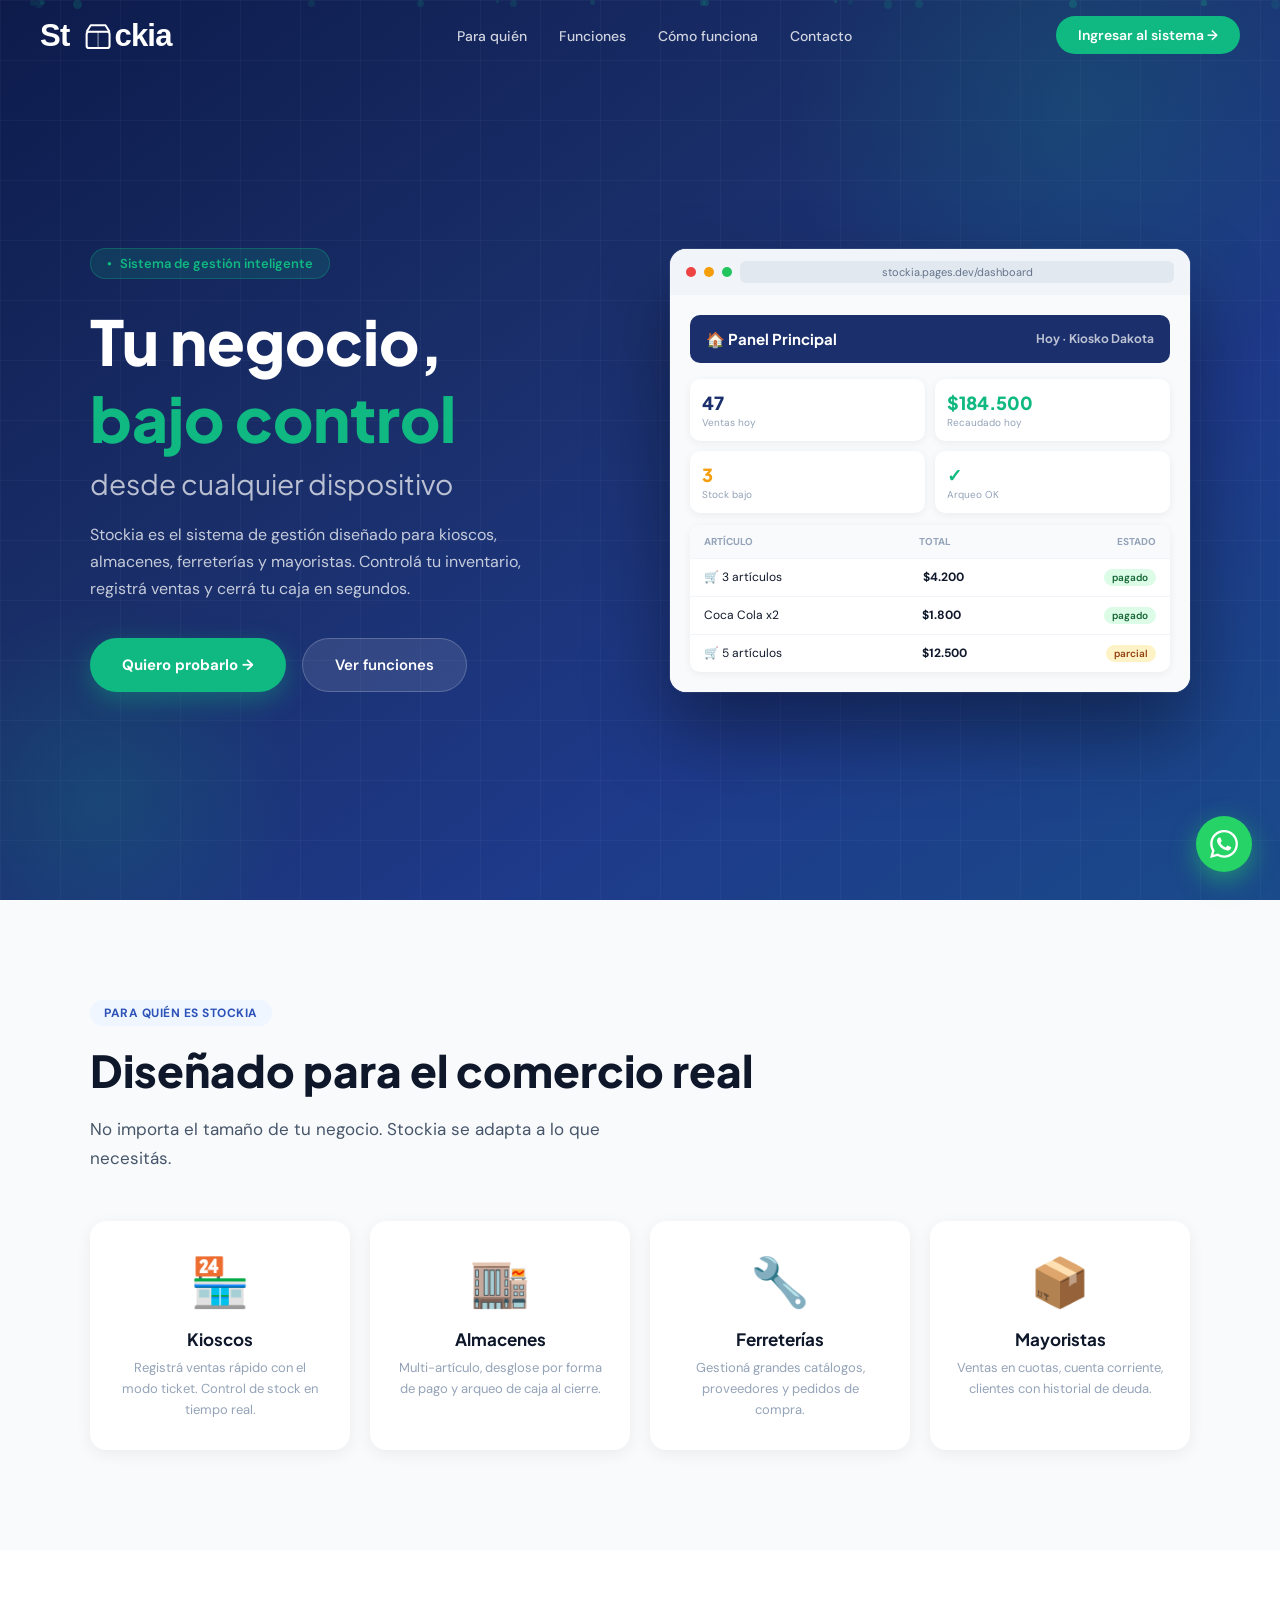
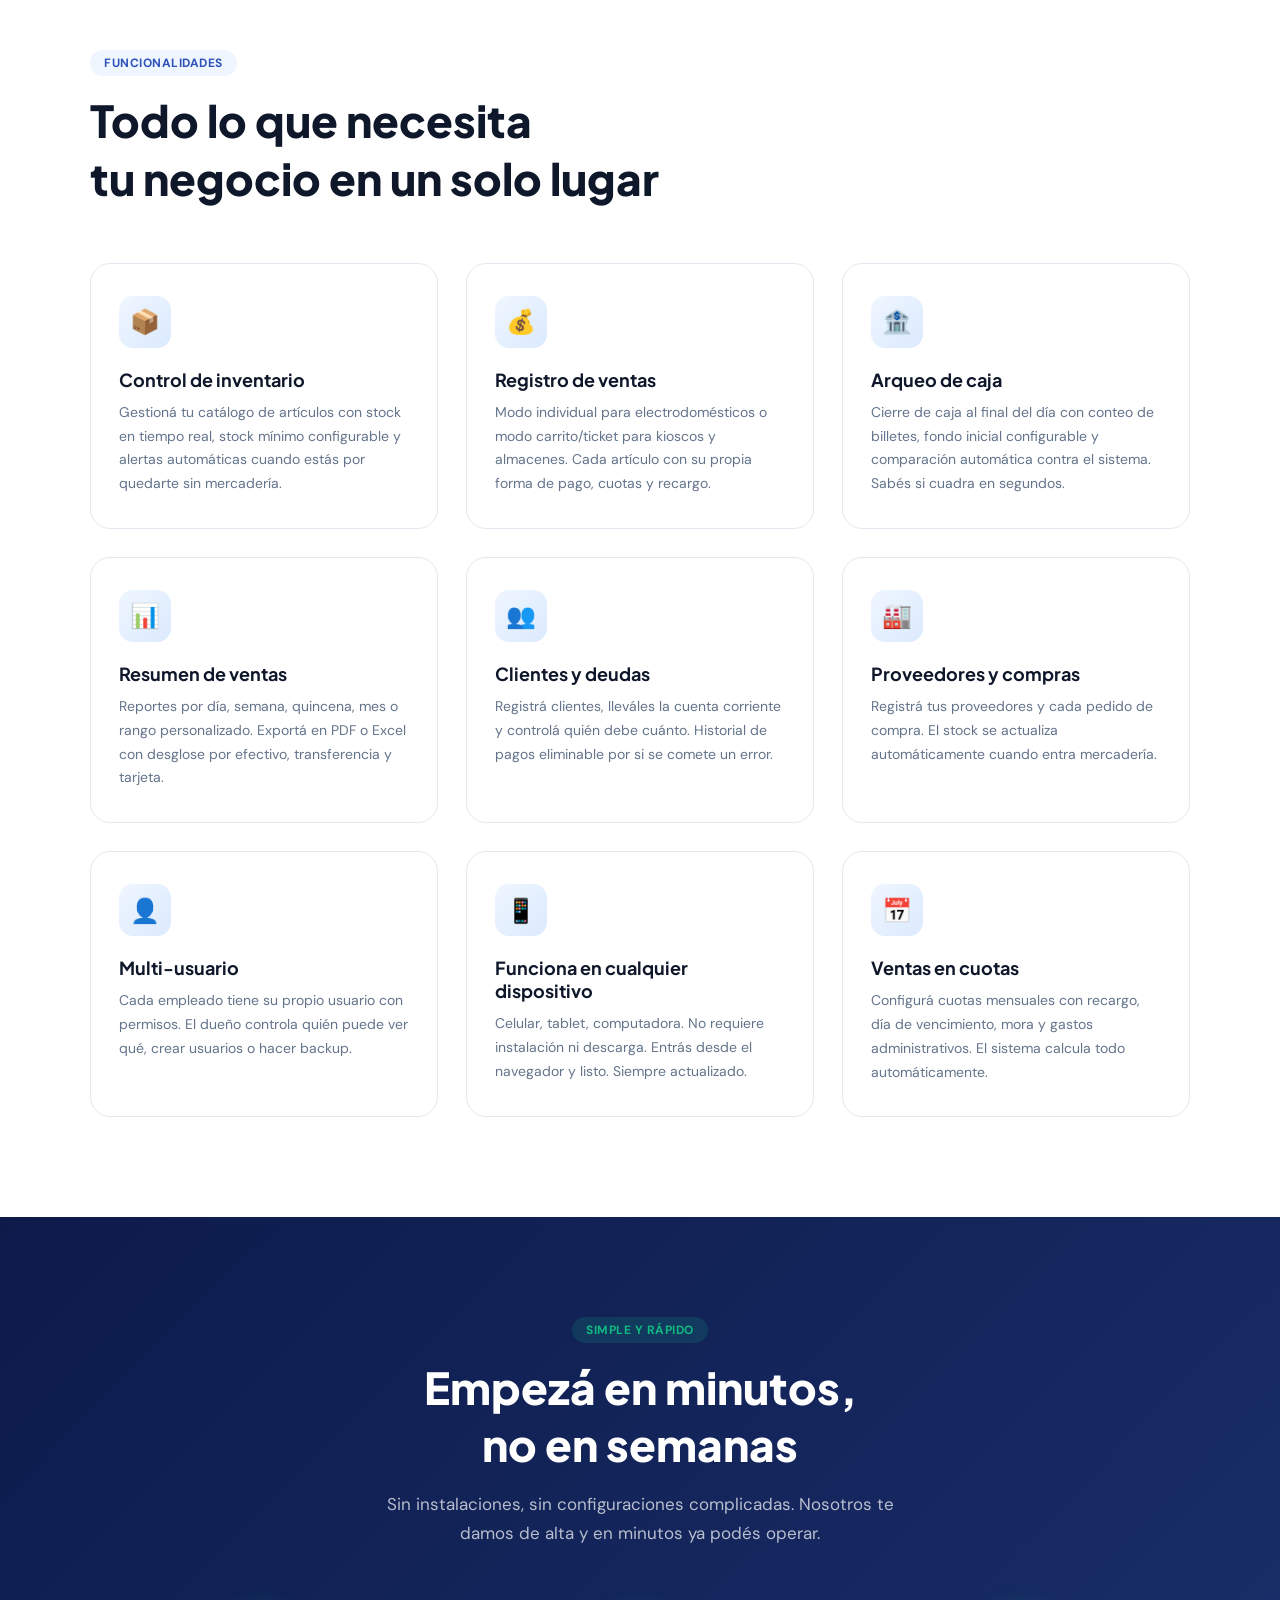
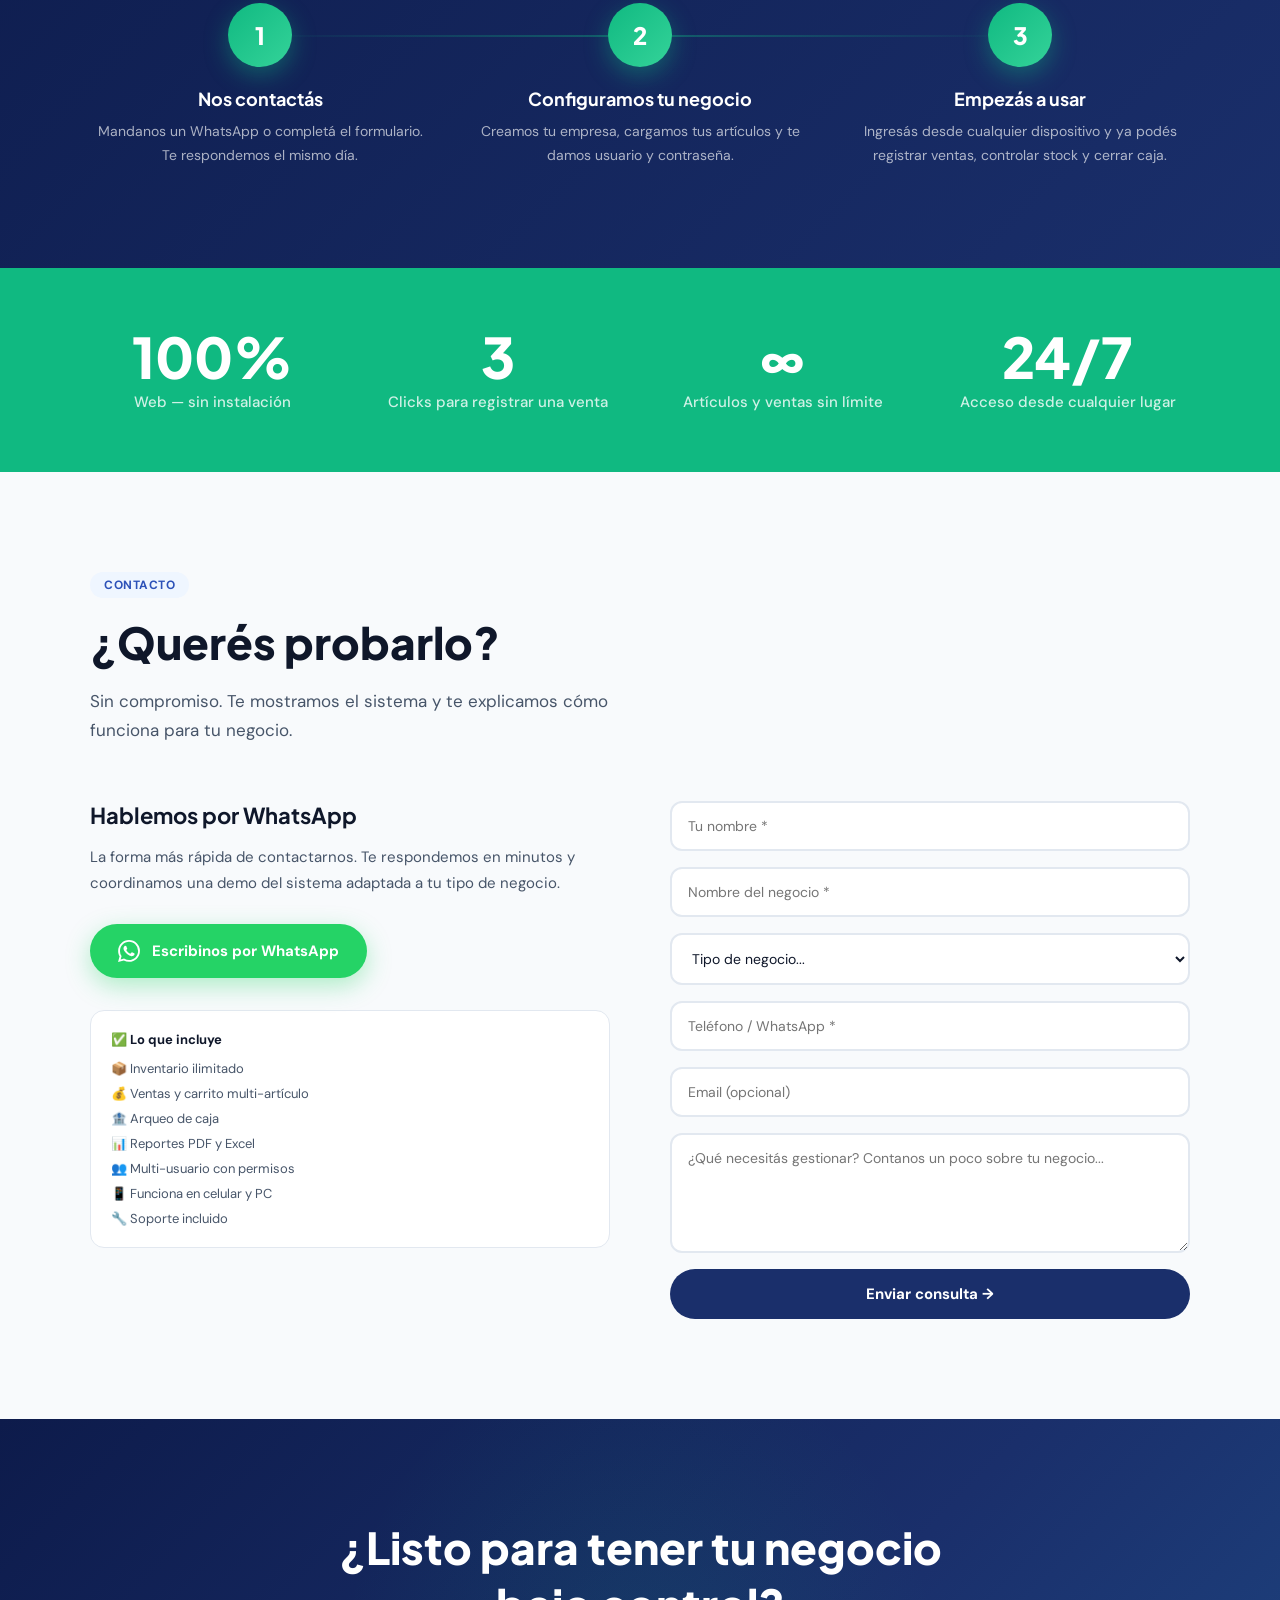
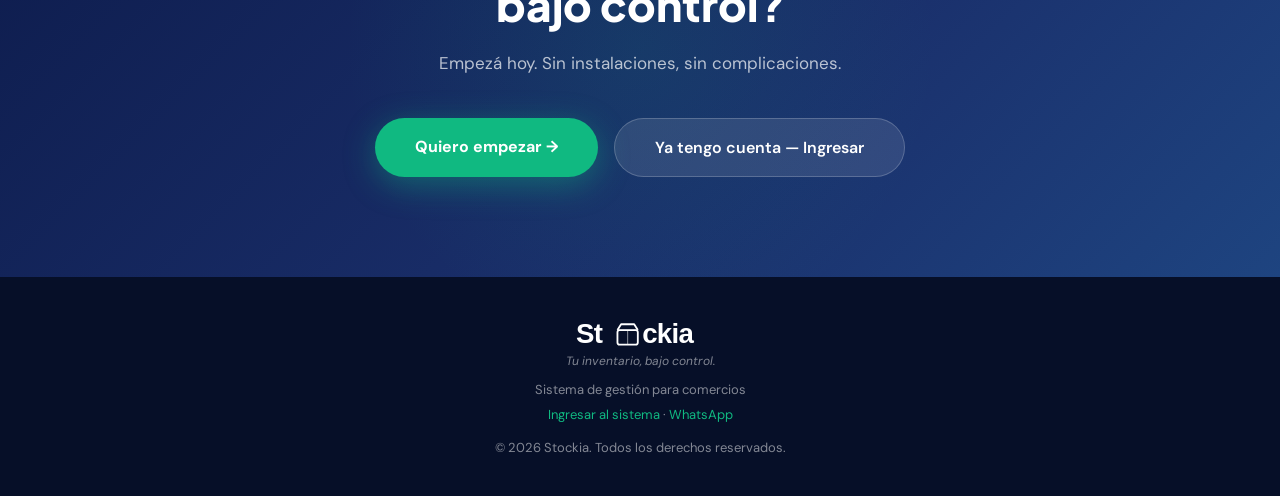
<file: index.html>
<!DOCTYPE html>
<html lang="es">
<head>
  <meta charset="UTF-8">
  <link rel="icon" type="image/svg+xml" href="[data-uri]">
  <meta name="viewport" content="width=device-width, initial-scale=1.0">
  <title>Stockia — Sistema de Gestión para tu Negocio</title>
  <meta name="description" content="Stockia es el sistema de gestión de inventario y ventas diseñado para kioscos, almacenes, ferreterías y mayoristas. Simple, rápido y accesible desde cualquier dispositivo.">
  <link rel="preconnect" href="https://fonts.googleapis.com">
  <link href="https://fonts.googleapis.com/css2?family=Plus+Jakarta+Sans:wght@400;600;700;800&family=DM+Sans:wght@300;400;500;600&display=swap" rel="stylesheet">

  <style>
    :root {
      --azul:     #1a2f6b;
      --azul-mid: #1e3a8a;
      --azul-l:   #2d52b8;
      --verde:    #10b981;
      --verde-d:  #059669;
      --blanco:   #ffffff;
      --gris:     #f1f5f9;
      --gris-m:   #94a3b8;
      --texto:    #0f172a;
      --r:        16px;
    }

    *, *::before, *::after { box-sizing: border-box; margin: 0; padding: 0; }
    html { scroll-behavior: smooth; }
    body {
      font-family: 'DM Sans', sans-serif;
      color: var(--texto);
      overflow-x: hidden;
      background: #fff;
    }

    /* ── NAVBAR ── */
    nav {
      position: fixed; top: 0; left: 0; right: 0; z-index: 100;
      padding: 16px 40px;
      display: flex; align-items: center; justify-content: space-between;
      transition: background .3s, box-shadow .3s;
    }
    nav.scrolled {
      background: rgba(26,47,107,.97);
      backdrop-filter: blur(12px);
      box-shadow: 0 2px 24px rgba(0,0,0,.25);
    }
    .nav-logo {
      font-family: 'Plus Jakarta Sans', sans-serif;
      font-weight: 800; font-size: 24px;
      color: #fff; text-decoration: none;
      display: flex; align-items: center; gap: 8px;
    }
    .nav-logo span { color: var(--verde); }
    .nav-links { display: flex; gap: 32px; list-style: none; }
    .nav-links a {
      color: rgba(255,255,255,.8); text-decoration: none;
      font-size: 14px; font-weight: 500; transition: color .2s;
    }
    .nav-links a:hover { color: #fff; }
    .nav-cta {
      background: var(--verde); color: #fff;
      padding: 10px 22px; border-radius: 50px;
      text-decoration: none; font-weight: 600; font-size: 14px;
      transition: background .2s, transform .2s;
    }
    .nav-cta:hover { background: var(--verde-d); transform: translateY(-1px); }
    .nav-hamburger { display: none; background: none; border: none; cursor: pointer; flex-direction: column; gap: 5px; }
    .nav-hamburger span { display: block; width: 24px; height: 2px; background: #fff; border-radius: 2px; transition: .3s; }

    /* ── HERO ── */
    #hero {
      min-height: 100vh;
      background: linear-gradient(145deg, #0d1b4b 0%, #1a2f6b 40%, #1e3a8a 70%, #1a4b8a 100%);
      display: flex; align-items: center; justify-content: center;
      position: relative; overflow: hidden; padding: 120px 40px 80px;
    }
    .hero-bg {
      position: absolute; inset: 0; pointer-events: none; overflow: hidden;
    }
    .hero-circle {
      position: absolute; border-radius: 50%;
      background: radial-gradient(circle, rgba(16,185,129,.15) 0%, transparent 70%);
    }
    .hero-circle-1 { width: 600px; height: 600px; top: -200px; right: -100px; }
    .hero-circle-2 { width: 400px; height: 400px; bottom: -100px; left: -100px; }
    .hero-grid {
      position: absolute; inset: 0;
      background-image: linear-gradient(rgba(255,255,255,.03) 1px, transparent 1px),
                        linear-gradient(90deg, rgba(255,255,255,.03) 1px, transparent 1px);
      background-size: 60px 60px;
    }
    /* Partículas flotantes */
    .particle {
      position: absolute;
      border-radius: 50%;
      background: rgba(16,185,129,.4);
      animation: float linear infinite;
      pointer-events: none;
    }
    @keyframes float {
      0%   { transform: translateY(100vh) scale(0); opacity: 0; }
      10%  { opacity: 1; }
      90%  { opacity: .6; }
      100% { transform: translateY(-100px) scale(1); opacity: 0; }
    }

    .hero-inner {
      position: relative; z-index: 2;
      max-width: 1100px; width: 100%;
      display: grid; grid-template-columns: 1fr 1fr; gap: 60px; align-items: center;
    }
    .hero-badge {
      display: inline-flex; align-items: center; gap: 8px;
      background: rgba(16,185,129,.15); border: 1px solid rgba(16,185,129,.3);
      color: var(--verde); padding: 6px 16px; border-radius: 50px;
      font-size: 13px; font-weight: 600; margin-bottom: 24px;
      animation: fadeUp .6s ease both;
    }
    .hero-badge::before { content: '●'; font-size: 8px; animation: pulse 1.5s ease-in-out infinite; }
    @keyframes pulse { 0%,100% { opacity: 1; } 50% { opacity: .3; } }

    .hero-titulo {
      font-family: 'Plus Jakarta Sans', sans-serif;
      font-size: clamp(38px, 5vw, 62px);
      font-weight: 800; line-height: 1.25; color: #fff;
      margin-bottom: 20px;
      animation: fadeUp .7s ease .1s both;
    }
    .hero-titulo .verde { color: var(--verde); }
    .hero-titulo .subline {
      display: block;
      font-size: clamp(20px, 2.5vw, 28px);
      font-weight: 400; color: rgba(255,255,255,.7);
      margin-top: 8px;
    }
    .hero-desc {
      font-size: 16px; line-height: 1.7; color: rgba(255,255,255,.75);
      margin-bottom: 36px; max-width: 480px;
      animation: fadeUp .7s ease .2s both;
    }
    .hero-btns {
      display: flex; gap: 16px; flex-wrap: wrap;
      animation: fadeUp .7s ease .3s both;
    }
    .btn-hero-primary {
      background: var(--verde); color: #fff;
      padding: 16px 32px; border-radius: 50px;
      text-decoration: none; font-weight: 700; font-size: 15px;
      display: flex; align-items: center; gap: 8px;
      transition: all .25s; box-shadow: 0 8px 24px rgba(16,185,129,.35);
    }
    .btn-hero-primary:hover { background: var(--verde-d); transform: translateY(-2px); box-shadow: 0 12px 32px rgba(16,185,129,.5); }
    .btn-hero-secondary {
      background: rgba(255,255,255,.1); color: #fff;
      padding: 16px 32px; border-radius: 50px;
      text-decoration: none; font-weight: 600; font-size: 15px;
      border: 1px solid rgba(255,255,255,.2);
      transition: all .25s;
    }
    .btn-hero-secondary:hover { background: rgba(255,255,255,.2); }

    /* Mockup hero */
    .hero-mockup {
      animation: fadeUp .8s ease .2s both;
      position: relative;
    }
    .mockup-window {
      background: #fff; border-radius: 16px;
      box-shadow: 0 40px 80px rgba(0,0,0,.4), 0 0 0 1px rgba(255,255,255,.1);
      overflow: hidden;
    }
    .mockup-bar {
      background: #f1f5f9; padding: 12px 16px;
      display: flex; align-items: center; gap: 8px;
    }
    .mockup-dot { width: 10px; height: 10px; border-radius: 50%; }
    .mockup-dot:nth-child(1) { background: #ef4444; }
    .mockup-dot:nth-child(2) { background: #f59e0b; }
    .mockup-dot:nth-child(3) { background: #22c55e; }
    .mockup-url {
      background: #e2e8f0; border-radius: 6px; padding: 4px 12px;
      font-size: 11px; color: #64748b; flex: 1; text-align: center;
    }
    .mockup-body { padding: 20px; background: #f8fafc; }
    .mockup-header {
      background: var(--azul); border-radius: 10px; padding: 14px 16px;
      color: #fff; font-family: 'Plus Jakarta Sans', sans-serif; font-weight: 700;
      font-size: 15px; margin-bottom: 16px;
      display: flex; justify-content: space-between; align-items: center;
    }
    .mockup-stats { display: grid; grid-template-columns: 1fr 1fr; gap: 10px; margin-bottom: 12px; }
    .mockup-stat {
      background: #fff; border-radius: 10px; padding: 12px;
      box-shadow: 0 2px 8px rgba(0,0,0,.06);
    }
    .mockup-stat-val { font-family: 'Plus Jakarta Sans', sans-serif; font-weight: 800; font-size: 18px; color: var(--azul); }
    .mockup-stat-label { font-size: 10px; color: #94a3b8; margin-top: 2px; }
    .mockup-table { background: #fff; border-radius: 10px; overflow: hidden; box-shadow: 0 2px 8px rgba(0,0,0,.06); }
    .mockup-tr { display: flex; justify-content: space-between; padding: 10px 14px; border-bottom: 1px solid #f1f5f9; font-size: 12px; }
    .mockup-tr:last-child { border: none; }
    .mockup-badge { padding: 2px 8px; border-radius: 50px; font-size: 10px; font-weight: 600; }
    .mockup-badge.verde { background: #dcfce7; color: #166534; }
    .mockup-badge.naranja { background: #fef3c7; color: #92400e; }

    /* Paralax scroll */
    .parallax-slow { transform: translateY(calc(var(--scroll) * 0.3px)); }
    .parallax-mid  { transform: translateY(calc(var(--scroll) * 0.15px)); }

    @keyframes fadeUp {
      from { opacity: 0; transform: translateY(30px); }
      to   { opacity: 1; transform: translateY(0); }
    }

    /* ── SECCIONES BASE ── */
    section { padding: 100px 40px; }
    .container { max-width: 1100px; margin: 0 auto; }
    .section-badge {
      display: inline-block;
      background: #eff6ff; color: var(--azul-l);
      padding: 5px 14px; border-radius: 50px;
      font-size: 12px; font-weight: 700; letter-spacing: .5px;
      text-transform: uppercase; margin-bottom: 16px;
    }
    .section-titulo {
      font-family: 'Plus Jakarta Sans', sans-serif;
      font-size: clamp(28px, 4vw, 44px);
      font-weight: 800; line-height: 1.3; color: var(--texto);
      margin-bottom: 16px;
    }
    .section-desc {
      font-size: 17px; line-height: 1.7; color: #475569;
      max-width: 560px;
    }

    /* Reveal on scroll */
    .reveal {
      opacity: 0; transform: translateY(40px);
      transition: opacity .7s ease, transform .7s ease;
    }
    .reveal.visible { opacity: 1; transform: translateY(0); }

    /* ── PARA QUIÉN ── */
    #para-quien { background: #f8fafc; }
    .negocios-grid {
      display: grid;
      grid-template-columns: repeat(auto-fit, minmax(220px, 1fr));
      gap: 20px; margin-top: 48px;
    }
    .negocio-card {
      background: #fff; border-radius: 16px; padding: 28px 24px;
      border: 2px solid transparent;
      transition: all .3s; text-align: center;
      box-shadow: 0 4px 16px rgba(0,0,0,.06);
      cursor: default;
    }
    .negocio-card:hover {
      border-color: var(--azul-l);
      transform: translateY(-6px);
      box-shadow: 0 16px 40px rgba(30,58,138,.15);
    }
    .negocio-icono {
      font-size: 48px; margin-bottom: 14px; display: block;
      transition: transform .3s;
    }
    .negocio-card:hover .negocio-icono { transform: scale(1.15) rotate(-5deg); }
    .negocio-nombre {
      font-family: 'Plus Jakarta Sans', sans-serif;
      font-weight: 700; font-size: 17px; color: var(--texto); margin-bottom: 8px;
    }
    .negocio-desc { font-size: 13px; color: var(--gris-m); line-height: 1.6; }

    /* ── FEATURES ── */
    #features { background: #fff; }
    .features-grid {
      display: grid;
      grid-template-columns: repeat(auto-fit, minmax(300px, 1fr));
      gap: 28px; margin-top: 56px;
    }
    .feature-card {
      background: #fff; border-radius: 20px; padding: 32px 28px;
      border: 1px solid #e2e8f0;
      transition: all .3s; position: relative; overflow: hidden;
    }
    .feature-card::before {
      content: ''; position: absolute;
      top: 0; left: 0; right: 0; height: 3px;
      background: linear-gradient(90deg, var(--azul-l), var(--verde));
      transform: scaleX(0); transform-origin: left;
      transition: transform .4s ease;
    }
    .feature-card:hover::before { transform: scaleX(1); }
    .feature-card:hover {
      transform: translateY(-4px);
      box-shadow: 0 20px 48px rgba(0,0,0,.1);
    }
    .feature-icono {
      width: 52px; height: 52px; border-radius: 14px;
      display: flex; align-items: center; justify-content: center;
      font-size: 24px; margin-bottom: 20px;
      background: linear-gradient(135deg, #eff6ff, #dbeafe);
    }
    .feature-titulo {
      font-family: 'Plus Jakarta Sans', sans-serif;
      font-weight: 700; font-size: 18px; margin-bottom: 10px; color: var(--texto);
    }
    .feature-desc { font-size: 14px; line-height: 1.7; color: #64748b; }

    /* ── CÓMO FUNCIONA ── */
    #como-funciona {
      background: linear-gradient(135deg, #0d1b4b 0%, #1a2f6b 100%);
      position: relative; overflow: hidden;
    }
    #como-funciona .section-badge { background: rgba(16,185,129,.15); color: var(--verde); }
    #como-funciona .section-titulo { color: #fff; }
    #como-funciona .section-desc { color: rgba(255,255,255,.7); }
    .pasos-grid {
      display: grid;
      grid-template-columns: repeat(auto-fit, minmax(260px, 1fr));
      gap: 40px; margin-top: 56px; position: relative;
    }
    .pasos-grid::before {
      content: '';
      position: absolute; top: 32px; left: 15%; right: 15%; height: 2px;
      background: linear-gradient(90deg, transparent, rgba(16,185,129,.4), transparent);
    }
    .paso {
      text-align: center; position: relative;
    }
    .paso-num {
      width: 64px; height: 64px; border-radius: 50%;
      background: linear-gradient(135deg, var(--verde), #34d399);
      color: #fff; font-family: 'Plus Jakarta Sans', sans-serif; font-weight: 800; font-size: 24px;
      display: flex; align-items: center; justify-content: center;
      margin: 0 auto 20px; box-shadow: 0 8px 24px rgba(16,185,129,.4);
      transition: transform .3s;
    }
    .paso:hover .paso-num { transform: scale(1.1); }
    .paso-titulo { font-family: 'Plus Jakarta Sans', sans-serif; font-weight: 700; font-size: 18px; color: #fff; margin-bottom: 10px; }
    .paso-desc { font-size: 14px; line-height: 1.7; color: rgba(255,255,255,.65); }

    /* ── STATS ── */
    #stats { background: var(--verde); padding: 60px 40px; }
    .stats-grid {
      display: grid;
      grid-template-columns: repeat(auto-fit, minmax(200px, 1fr));
      gap: 40px; text-align: center;
    }
    .stat-num {
      font-family: 'Plus Jakarta Sans', sans-serif;
      font-weight: 800; font-size: clamp(36px, 5vw, 56px);
      color: #fff; line-height: 1;
    }
    .stat-label { font-size: 15px; color: rgba(255,255,255,.8); margin-top: 8px; font-weight: 500; }

    /* ── CONTACTO ── */
    #contacto { background: #f8fafc; }
    .contacto-grid {
      display: grid; grid-template-columns: 1fr 1fr; gap: 60px;
      margin-top: 56px; align-items: start;
    }
    .contacto-info h3 {
      font-family: 'Plus Jakarta Sans', sans-serif; font-weight: 700;
      font-size: 22px; margin-bottom: 16px; color: var(--texto);
    }
    .contacto-info p { font-size: 15px; line-height: 1.7; color: #475569; margin-bottom: 28px; }
    .btn-whatsapp {
      display: inline-flex; align-items: center; gap: 12px;
      background: #25d366; color: #fff;
      padding: 16px 28px; border-radius: 50px;
      text-decoration: none; font-weight: 700; font-size: 15px;
      box-shadow: 0 8px 24px rgba(37,211,102,.35);
      transition: all .25s;
    }
    .btn-whatsapp:hover { background: #128c7e; transform: translateY(-2px); box-shadow: 0 12px 32px rgba(37,211,102,.5); }
    .btn-whatsapp svg { width: 22px; height: 22px; fill: #fff; }

    /* Formulario */
    .form-contacto { display: flex; flex-direction: column; gap: 16px; }
    .form-contacto input,
    .form-contacto textarea,
    .form-contacto select {
      width: 100%; padding: 14px 16px;
      border: 2px solid #e2e8f0; border-radius: 12px;
      font-size: 14px; font-family: 'DM Sans', sans-serif;
      outline: none; transition: border-color .2s; background: #fff;
      color: var(--texto);
    }
    .form-contacto input:focus,
    .form-contacto textarea:focus,
    .form-contacto select:focus { border-color: var(--azul-l); }
    .form-contacto textarea { resize: vertical; min-height: 120px; }
    .btn-form {
      background: var(--azul); color: #fff;
      padding: 15px 28px; border-radius: 50px;
      border: none; font-size: 15px; font-weight: 700;
      font-family: 'DM Sans', sans-serif; cursor: pointer;
      transition: all .25s; width: 100%;
    }
    .btn-form:hover { background: var(--azul-l); transform: translateY(-1px); }
    .form-success {
      display: none; text-align: center; padding: 20px;
      background: #dcfce7; border-radius: 12px; color: #166534;
      font-weight: 600; font-size: 15px;
    }

    /* ── CTA FINAL ── */
    #cta {
      background: linear-gradient(135deg, #0d1b4b 0%, #1a2f6b 60%, #1e4480 100%);
      text-align: center; padding: 100px 40px; position: relative; overflow: hidden;
    }
    #cta::before {
      content: '';
      position: absolute; top: 50%; left: 50%; transform: translate(-50%,-50%);
      width: 600px; height: 600px; border-radius: 50%;
      background: radial-gradient(circle, rgba(16,185,129,.1) 0%, transparent 70%);
    }
    #cta .section-titulo { color: #fff; }
    #cta p { font-size: 17px; color: rgba(255,255,255,.7); margin: 16px auto 40px; max-width: 520px; line-height: 1.7; }
    .cta-btns { display: flex; gap: 16px; justify-content: center; flex-wrap: wrap; position: relative; z-index: 1; }
    .btn-cta-primary {
      background: var(--verde); color: #fff;
      padding: 18px 40px; border-radius: 50px;
      text-decoration: none; font-weight: 700; font-size: 16px;
      box-shadow: 0 8px 32px rgba(16,185,129,.4);
      transition: all .25s;
    }
    .btn-cta-primary:hover { background: var(--verde-d); transform: translateY(-2px); }
    .btn-cta-ghost {
      background: rgba(255,255,255,.1); color: #fff;
      padding: 18px 40px; border-radius: 50px;
      text-decoration: none; font-weight: 600; font-size: 16px;
      border: 1px solid rgba(255,255,255,.2);
      transition: all .25s;
    }
    .btn-cta-ghost:hover { background: rgba(255,255,255,.2); }

    /* ── FOOTER ── */
    footer {
      background: #060f28; color: rgba(255,255,255,.5);
      padding: 40px; text-align: center; font-size: 13px;
    }
    footer a { color: var(--verde); text-decoration: none; }
    .footer-logo {
      font-family: 'Plus Jakarta Sans', sans-serif; font-weight: 800;
      font-size: 22px; color: #fff; margin-bottom: 12px; display: block;
    }

    /* WhatsApp flotante */
    .wa-float {
      position: fixed; bottom: 28px; right: 28px; z-index: 200;
      width: 56px; height: 56px; border-radius: 50%;
      background: #25d366;
      display: flex; align-items: center; justify-content: center;
      box-shadow: 0 8px 24px rgba(37,211,102,.5);
      text-decoration: none; transition: all .3s;
      animation: waBounce 2s ease-in-out 2s 3;
    }
    .wa-float:hover { transform: scale(1.1); box-shadow: 0 12px 32px rgba(37,211,102,.7); }
    .wa-float svg { width: 28px; height: 28px; fill: #fff; }
    @keyframes waBounce {
      0%,100% { transform: scale(1); }
      50% { transform: scale(1.15); }
    }

    /* ── RESPONSIVE ── */
    @media (max-width: 768px) {
      nav { padding: 14px 20px; }
      .nav-links, .nav-cta { display: none; }
      .nav-hamburger { display: flex; }
      section { padding: 70px 20px; }
      .hero-inner { grid-template-columns: 1fr; gap: 40px; }
      .hero-mockup { display: none; }
      #hero { padding: 100px 20px 60px; text-align: center; }
      .hero-btns { justify-content: center; }
      .hero-desc { margin: 0 auto 36px; }
      .pasos-grid::before { display: none; }
      .contacto-grid { grid-template-columns: 1fr; gap: 40px; }
      #stats { padding: 50px 20px; }
      .cta-btns { flex-direction: column; align-items: center; }
    }
    @media (max-width: 480px) {
      .features-grid { grid-template-columns: 1fr; }
      .negocios-grid { grid-template-columns: 1fr 1fr; }
    }
  </style>
</head>
<body>

<!-- WhatsApp flotante -->
<a class="wa-float" href="https://wa.me/541133505823?text=Hola%2C%20quiero%20saber%20m%C3%A1s%20sobre%20Stockia" target="_blank" title="Contactar por WhatsApp">
  <svg viewBox="0 0 24 24"><path d="M17.472 14.382c-.297-.149-1.758-.867-2.03-.967-.273-.099-.471-.148-.67.15-.197.297-.767.966-.94 1.164-.173.199-.347.223-.644.075-.297-.15-1.255-.463-2.39-1.475-.883-.788-1.48-1.761-1.653-2.059-.173-.297-.018-.458.13-.606.134-.133.298-.347.446-.52.149-.174.198-.298.298-.497.099-.198.05-.371-.025-.52-.075-.149-.669-1.612-.916-2.207-.242-.579-.487-.5-.669-.51-.173-.008-.371-.01-.57-.01-.198 0-.52.074-.792.372-.272.297-1.04 1.016-1.04 2.479 0 1.462 1.065 2.875 1.213 3.074.149.198 2.096 3.2 5.077 4.487.709.306 1.262.489 1.694.625.712.227 1.36.195 1.871.118.571-.085 1.758-.719 2.006-1.413.248-.694.248-1.289.173-1.413-.074-.124-.272-.198-.57-.347m-5.421 7.403h-.004a9.87 9.87 0 01-5.031-1.378l-.361-.214-3.741.982.998-3.648-.235-.374a9.86 9.86 0 01-1.51-5.26c.001-5.45 4.436-9.884 9.888-9.884 2.64 0 5.122 1.03 6.988 2.898a9.825 9.825 0 012.893 6.994c-.003 5.45-4.437 9.884-9.885 9.884m8.413-18.297A11.815 11.815 0 0012.05 0C5.495 0 .16 5.335.157 11.892c0 2.096.547 4.142 1.588 5.945L.057 24l6.305-1.654a11.882 11.882 0 005.683 1.448h.005c6.554 0 11.89-5.335 11.893-11.893a11.821 11.821 0 00-3.48-8.413z"/></svg>
</a>

<!-- NAVBAR -->
<nav id="navbar">
  <a href="#" class="nav-logo">
    <svg xmlns="http://www.w3.org/2000/svg" viewBox="0 0 260 44" height="36" style="display:block">
      <!-- St -->
      <text x="0" y="36" font-family="Syne,sans-serif" font-weight="800" font-size="38" fill="white" letter-spacing="-1">St</text>
      <!-- Caja/box icono -->
      <g transform="translate(57,4)">
        <rect x="0" y="14" width="28" height="20" rx="3" fill="none" stroke="white" stroke-width="2.5"/>
        <path d="M0 14 L5 6 L23 6 L28 14" fill="none" stroke="white" stroke-width="2.5" stroke-linejoin="round"/>
        <line x1="14" y1="14" x2="14" y2="34" stroke="white" stroke-width="1.5" opacity=".5"/>
        <line x1="0" y1="14" x2="28" y2="14" stroke="white" stroke-width="1.5" opacity=".4"/>
      </g>
      <!-- ckia -->
      <text x="91" y="36" font-family="Syne,sans-serif" font-weight="800" font-size="38" fill="white" letter-spacing="-1">ckia</text>
    </svg>
  </a>
  <ul class="nav-links">
    <li><a href="#para-quien">Para quién</a></li>
    <li><a href="#features">Funciones</a></li>
    <li><a href="#como-funciona">Cómo funciona</a></li>
    <li><a href="#contacto">Contacto</a></li>
  </ul>
  <a href="login.html" class="nav-cta">Ingresar al sistema →</a>
  <button class="nav-hamburger" id="hamburger" onclick="toggleMenu()">
    <span></span><span></span><span></span>
  </button>
</nav>

<!-- HERO -->
<section id="hero">
  <div class="hero-bg">
    <div class="hero-grid"></div>
    <div class="hero-circle hero-circle-1 parallax-slow"></div>
    <div class="hero-circle hero-circle-2 parallax-mid"></div>
  </div>

  <div class="hero-inner">
    <div class="hero-content">
      <div class="hero-badge">Sistema de gestión inteligente</div>
      <h1 class="hero-titulo">
        Tu negocio,<br>
        <span class="verde">bajo control</span>
        <span class="subline">desde cualquier dispositivo</span>
      </h1>
      <p class="hero-desc">
        Stockia es el sistema de gestión diseñado para kioscos, almacenes, ferreterías y mayoristas. Controlá tu inventario, registrá ventas y cerrá tu caja en segundos.
      </p>
      <div class="hero-btns">
        <a href="#contacto" class="btn-hero-primary">
          Quiero probarlo →
        </a>
        <a href="#features" class="btn-hero-secondary">Ver funciones</a>
      </div>
    </div>

    <!-- Mockup animado -->
    <div class="hero-mockup">
      <div class="mockup-window">
        <div class="mockup-bar">
          <div class="mockup-dot"></div>
          <div class="mockup-dot"></div>
          <div class="mockup-dot"></div>
          <div class="mockup-url">stockia.pages.dev/dashboard</div>
        </div>
        <div class="mockup-body">
          <div class="mockup-header">
            🏠 Panel Principal
            <span style="font-size:12px;opacity:.7">Hoy · Kiosko Dakota</span>
          </div>
          <div class="mockup-stats">
            <div class="mockup-stat">
              <div class="mockup-stat-val">47</div>
              <div class="mockup-stat-label">Ventas hoy</div>
            </div>
            <div class="mockup-stat">
              <div class="mockup-stat-val" style="color:var(--verde)">$184.500</div>
              <div class="mockup-stat-label">Recaudado hoy</div>
            </div>
            <div class="mockup-stat">
              <div class="mockup-stat-val" style="color:#f59e0b">3</div>
              <div class="mockup-stat-label">Stock bajo</div>
            </div>
            <div class="mockup-stat">
              <div class="mockup-stat-val" style="color:#10b981">✓</div>
              <div class="mockup-stat-label">Arqueo OK</div>
            </div>
          </div>
          <div class="mockup-table">
            <div class="mockup-tr" style="font-weight:700;font-size:10px;color:#94a3b8;background:#f8fafc">
              <span>ARTÍCULO</span><span>TOTAL</span><span>ESTADO</span>
            </div>
            <div class="mockup-tr">
              <span>🛒 3 artículos</span>
              <span style="font-weight:700">$4.200</span>
              <span class="mockup-badge verde">pagado</span>
            </div>
            <div class="mockup-tr">
              <span>Coca Cola x2</span>
              <span style="font-weight:700">$1.800</span>
              <span class="mockup-badge verde">pagado</span>
            </div>
            <div class="mockup-tr">
              <span>🛒 5 artículos</span>
              <span style="font-weight:700">$12.500</span>
              <span class="mockup-badge naranja">parcial</span>
            </div>
          </div>
        </div>
      </div>
    </div>
  </div>
</section>

<!-- PARA QUIÉN -->
<section id="para-quien">
  <div class="container">
    <div class="reveal">
      <div class="section-badge">Para quién es Stockia</div>
      <h2 class="section-titulo">Diseñado para el comercio real</h2>
      <p class="section-desc">No importa el tamaño de tu negocio. Stockia se adapta a lo que necesitás.</p>
    </div>
    <div class="negocios-grid">
      <div class="negocio-card reveal">
        <span class="negocio-icono">🏪</span>
        <div class="negocio-nombre">Kioscos</div>
        <div class="negocio-desc">Registrá ventas rápido con el modo ticket. Control de stock en tiempo real.</div>
      </div>
      <div class="negocio-card reveal">
        <span class="negocio-icono">🏬</span>
        <div class="negocio-nombre">Almacenes</div>
        <div class="negocio-desc">Multi-artículo, desglose por forma de pago y arqueo de caja al cierre.</div>
      </div>
      <div class="negocio-card reveal">
        <span class="negocio-icono">🔧</span>
        <div class="negocio-nombre">Ferreterías</div>
        <div class="negocio-desc">Gestioná grandes catálogos, proveedores y pedidos de compra.</div>
      </div>
      <div class="negocio-card reveal">
        <span class="negocio-icono">📦</span>
        <div class="negocio-nombre">Mayoristas</div>
        <div class="negocio-desc">Ventas en cuotas, cuenta corriente, clientes con historial de deuda.</div>
      </div>
    </div>
  </div>
</section>

<!-- FEATURES -->
<section id="features">
  <div class="container">
    <div class="reveal">
      <div class="section-badge">Funcionalidades</div>
      <h2 class="section-titulo">Todo lo que necesita<br>tu negocio en un solo lugar</h2>
    </div>
    <div class="features-grid">
      <div class="feature-card reveal">
        <div class="feature-icono">📦</div>
        <div class="feature-titulo">Control de inventario</div>
        <div class="feature-desc">Gestioná tu catálogo de artículos con stock en tiempo real, stock mínimo configurable y alertas automáticas cuando estás por quedarte sin mercadería.</div>
      </div>
      <div class="feature-card reveal">
        <div class="feature-icono">💰</div>
        <div class="feature-titulo">Registro de ventas</div>
        <div class="feature-desc">Modo individual para electrodomésticos o modo carrito/ticket para kioscos y almacenes. Cada artículo con su propia forma de pago, cuotas y recargo.</div>
      </div>
      <div class="feature-card reveal">
        <div class="feature-icono">🏦</div>
        <div class="feature-titulo">Arqueo de caja</div>
        <div class="feature-desc">Cierre de caja al final del día con conteo de billetes, fondo inicial configurable y comparación automática contra el sistema. Sabés si cuadra en segundos.</div>
      </div>
      <div class="feature-card reveal">
        <div class="feature-icono">📊</div>
        <div class="feature-titulo">Resumen de ventas</div>
        <div class="feature-desc">Reportes por día, semana, quincena, mes o rango personalizado. Exportá en PDF o Excel con desglose por efectivo, transferencia y tarjeta.</div>
      </div>
      <div class="feature-card reveal">
        <div class="feature-icono">👥</div>
        <div class="feature-titulo">Clientes y deudas</div>
        <div class="feature-desc">Registrá clientes, lleváles la cuenta corriente y controlá quién debe cuánto. Historial de pagos eliminable por si se comete un error.</div>
      </div>
      <div class="feature-card reveal">
        <div class="feature-icono">🏭</div>
        <div class="feature-titulo">Proveedores y compras</div>
        <div class="feature-desc">Registrá tus proveedores y cada pedido de compra. El stock se actualiza automáticamente cuando entra mercadería.</div>
      </div>
      <div class="feature-card reveal">
        <div class="feature-icono">👤</div>
        <div class="feature-titulo">Multi-usuario</div>
        <div class="feature-desc">Cada empleado tiene su propio usuario con permisos. El dueño controla quién puede ver qué, crear usuarios o hacer backup.</div>
      </div>
      <div class="feature-card reveal">
        <div class="feature-icono">📱</div>
        <div class="feature-titulo">Funciona en cualquier dispositivo</div>
        <div class="feature-desc">Celular, tablet, computadora. No requiere instalación ni descarga. Entrás desde el navegador y listo. Siempre actualizado.</div>
      </div>
      <div class="feature-card reveal">
        <div class="feature-icono">📅</div>
        <div class="feature-titulo">Ventas en cuotas</div>
        <div class="feature-desc">Configurá cuotas mensuales con recargo, día de vencimiento, mora y gastos administrativos. El sistema calcula todo automáticamente.</div>
      </div>
    </div>
  </div>
</section>

<!-- CÓMO FUNCIONA -->
<section id="como-funciona">
  <div class="container">
    <div class="reveal" style="text-align:center;max-width:600px;margin:0 auto">
      <div class="section-badge">Simple y rápido</div>
      <h2 class="section-titulo">Empezá en minutos,<br>no en semanas</h2>
      <p class="section-desc" style="color:rgba(255,255,255,.7);margin:0 auto">Sin instalaciones, sin configuraciones complicadas. Nosotros te damos de alta y en minutos ya podés operar.</p>
    </div>
    <div class="pasos-grid">
      <div class="paso reveal">
        <div class="paso-num">1</div>
        <div class="paso-titulo">Nos contactás</div>
        <div class="paso-desc">Mandanos un WhatsApp o completá el formulario. Te respondemos el mismo día.</div>
      </div>
      <div class="paso reveal">
        <div class="paso-num">2</div>
        <div class="paso-titulo">Configuramos tu negocio</div>
        <div class="paso-desc">Creamos tu empresa, cargamos tus artículos y te damos usuario y contraseña.</div>
      </div>
      <div class="paso reveal">
        <div class="paso-num">3</div>
        <div class="paso-titulo">Empezás a usar</div>
        <div class="paso-desc">Ingresás desde cualquier dispositivo y ya podés registrar ventas, controlar stock y cerrar caja.</div>
      </div>
    </div>
  </div>
</section>

<!-- STATS -->
<section id="stats">
  <div class="container">
    <div class="stats-grid">
      <div class="reveal">
        <div class="stat-num">100%</div>
        <div class="stat-label">Web — sin instalación</div>
      </div>
      <div class="reveal">
        <div class="stat-num">3</div>
        <div class="stat-label">Clicks para registrar una venta</div>
      </div>
      <div class="reveal">
        <div class="stat-num">∞</div>
        <div class="stat-label">Artículos y ventas sin límite</div>
      </div>
      <div class="reveal">
        <div class="stat-num">24/7</div>
        <div class="stat-label">Acceso desde cualquier lugar</div>
      </div>
    </div>
  </div>
</section>

<!-- CONTACTO -->
<section id="contacto">
  <div class="container">
    <div class="reveal">
      <div class="section-badge">Contacto</div>
      <h2 class="section-titulo">¿Querés probarlo?</h2>
      <p class="section-desc">Sin compromiso. Te mostramos el sistema y te explicamos cómo funciona para tu negocio.</p>
    </div>
    <div class="contacto-grid">
      <div class="contacto-info reveal">
        <h3>Hablemos por WhatsApp</h3>
        <p>La forma más rápida de contactarnos. Te respondemos en minutos y coordinamos una demo del sistema adaptada a tu tipo de negocio.</p>
        <a href="https://wa.me/541133505823?text=Hola%2C%20quiero%20saber%20m%C3%A1s%20sobre%20Stockia%20para%20mi%20negocio" target="_blank" class="btn-whatsapp">
          <svg viewBox="0 0 24 24"><path d="M17.472 14.382c-.297-.149-1.758-.867-2.03-.967-.273-.099-.471-.148-.67.15-.197.297-.767.966-.94 1.164-.173.199-.347.223-.644.075-.297-.15-1.255-.463-2.39-1.475-.883-.788-1.48-1.761-1.653-2.059-.173-.297-.018-.458.13-.606.134-.133.298-.347.446-.52.149-.174.198-.298.298-.497.099-.198.05-.371-.025-.52-.075-.149-.669-1.612-.916-2.207-.242-.579-.487-.5-.669-.51-.173-.008-.371-.01-.57-.01-.198 0-.52.074-.792.372-.272.297-1.04 1.016-1.04 2.479 0 1.462 1.065 2.875 1.213 3.074.149.198 2.096 3.2 5.077 4.487.709.306 1.262.489 1.694.625.712.227 1.36.195 1.871.118.571-.085 1.758-.719 2.006-1.413.248-.694.248-1.289.173-1.413-.074-.124-.272-.198-.57-.347m-5.421 7.403h-.004a9.87 9.87 0 01-5.031-1.378l-.361-.214-3.741.982.998-3.648-.235-.374a9.86 9.86 0 01-1.51-5.26c.001-5.45 4.436-9.884 9.888-9.884 2.64 0 5.122 1.03 6.988 2.898a9.825 9.825 0 012.893 6.994c-.003 5.45-4.437 9.884-9.885 9.884m8.413-18.297A11.815 11.815 0 0012.05 0C5.495 0 .16 5.335.157 11.892c0 2.096.547 4.142 1.588 5.945L.057 24l6.305-1.654a11.882 11.882 0 005.683 1.448h.005c6.554 0 11.89-5.335 11.893-11.893a11.821 11.821 0 00-3.48-8.413z"/></svg>
          Escribinos por WhatsApp
        </a>

        <div style="margin-top:32px;padding:20px;background:#fff;border-radius:14px;border:1px solid #e2e8f0">
          <div style="font-size:13px;font-weight:700;color:var(--texto);margin-bottom:12px">✅ Lo que incluye</div>
          <div style="display:flex;flex-direction:column;gap:8px;font-size:13px;color:#475569">
            <div>📦 Inventario ilimitado</div>
            <div>💰 Ventas y carrito multi-artículo</div>
            <div>🏦 Arqueo de caja</div>
            <div>📊 Reportes PDF y Excel</div>
            <div>👥 Multi-usuario con permisos</div>
            <div>📱 Funciona en celular y PC</div>
            <div>🔧 Soporte incluido</div>
          </div>
        </div>
      </div>

      <div class="reveal">
        <div class="form-success" id="formSuccess">
          ✅ ¡Mensaje enviado! Te contactamos a la brevedad.
        </div>
        <form class="form-contacto" id="formContacto" onsubmit="enviarFormulario(event)">
          <input type="text" id="fcNombre" placeholder="Tu nombre *" required>
          <input type="text" id="fcNegocio" placeholder="Nombre del negocio *" required>
          <select id="fcTipo">
            <option value="">Tipo de negocio...</option>
            <option>Kiosco</option>
            <option>Almacén</option>
            <option>Ferretería</option>
            <option>Mayorista</option>
            <option>Otro</option>
          </select>
          <input type="tel" id="fcTel" placeholder="Teléfono / WhatsApp *" required>
          <input type="email" id="fcEmail" placeholder="Email (opcional)">
          <textarea id="fcMsg" placeholder="¿Qué necesitás gestionar? Contanos un poco sobre tu negocio..."></textarea>
          <button type="submit" class="btn-form" id="btnForm">Enviar consulta →</button>
        </form>
      </div>
    </div>
  </div>
</section>

<!-- CTA FINAL -->
<section id="cta">
  <div class="container" style="position:relative;z-index:1">
    <div class="reveal" style="text-align:center">
      <h2 class="section-titulo" style="color:#fff;margin-bottom:0">¿Listo para tener tu negocio<br>bajo control?</h2>
      <p>Empezá hoy. Sin instalaciones, sin complicaciones.</p>
      <div class="cta-btns">
        <a href="https://wa.me/541133505823?text=Hola%2C%20quiero%20empezar%20con%20Stockia" target="_blank" class="btn-cta-primary">
          Quiero empezar →
        </a>
        <a href="login.html" class="btn-cta-ghost">
          Ya tengo cuenta — Ingresar
        </a>
      </div>
    </div>
  </div>
</section>

<!-- FOOTER -->
<footer>
  <div style="margin-bottom:12px;display:flex;flex-direction:column;align-items:center;gap:4px">
    <svg xmlns="http://www.w3.org/2000/svg" viewBox="0 0 175 44" height="32" style="display:block">
      <text x="0" y="36" font-family="Syne,sans-serif" font-weight="800" font-size="38" fill="white" letter-spacing="-1">St</text>
      <g transform="translate(57,4)">
        <rect x="0" y="14" width="28" height="20" rx="3" fill="none" stroke="white" stroke-width="2.5"/>
        <path d="M0 14 L5 6 L23 6 L28 14" fill="none" stroke="white" stroke-width="2.5" stroke-linejoin="round"/>
        <line x1="14" y1="14" x2="14" y2="34" stroke="white" stroke-width="1.5" opacity=".5"/>
        <line x1="0" y1="14" x2="28" y2="14" stroke="white" stroke-width="1.5" opacity=".4"/>
      </g>
      <text x="91" y="36" font-family="Syne,sans-serif" font-weight="800" font-size="38" fill="white" letter-spacing="-1">ckia</text>
    </svg>
    <span style="color:rgba(255,255,255,.5);font-size:12px;font-style:italic">Tu inventario, bajo control.</span>
  </div>
  <p>Sistema de gestión para comercios</p>
  <p style="margin-top:8px">
    <a href="login.html">Ingresar al sistema</a> ·
    <a href="https://wa.me/541133505823" target="_blank">WhatsApp</a>
  </p>
  <p style="margin-top:16px">© <span id="anio"></span> Stockia. Todos los derechos reservados.</p>
</footer>

<script>
  // ── Año
  document.getElementById('anio').textContent = new Date().getFullYear();

  // ── Navbar scroll
  const navbar = document.getElementById('navbar');
  window.addEventListener('scroll', () => {
    navbar.classList.toggle('scrolled', window.scrollY > 50);
    // Paralax
    document.documentElement.style.setProperty('--scroll', window.scrollY);
  });

  // ── Reveal on scroll
  const reveals = document.querySelectorAll('.reveal');
  const observer = new IntersectionObserver((entries) => {
    entries.forEach((entry, i) => {
      if (entry.isIntersecting) {
        setTimeout(() => entry.target.classList.add('visible'), i * 80);
        observer.unobserve(entry.target);
      }
    });
  }, { threshold: 0.12 });
  reveals.forEach(el => observer.observe(el));

  // ── Partículas
  function crearParticulas() {
    const hero = document.querySelector('.hero-bg');
    for (let i = 0; i < 18; i++) {
      const p = document.createElement('div');
      p.className = 'particle';
      const size = Math.random() * 6 + 3;
      p.style.cssText = `
        width:${size}px; height:${size}px;
        left:${Math.random() * 100}%;
        animation-duration:${Math.random() * 12 + 8}s;
        animation-delay:${Math.random() * 8}s;
        opacity:${Math.random() * .5 + .2};
      `;
      hero.appendChild(p);
    }
  }
  crearParticulas();

  // ── Hamburger
  function toggleMenu() {
    const links = document.querySelector('.nav-links');
    const cta   = document.querySelector('.nav-cta');
    const open  = links.style.display === 'flex';
    if (open) {
      links.style.display = '';
      cta.style.display   = '';
    } else {
      links.style.cssText = 'display:flex;flex-direction:column;position:fixed;top:64px;left:0;right:0;background:rgba(26,47,107,.97);padding:20px;gap:16px;';
      cta.style.cssText   = 'display:block;position:fixed;top:auto;left:20px;right:20px;text-align:center;bottom:20px;padding:14px;';
    }
  }

  // ── Formulario — redirige a WhatsApp con el contenido
  function enviarFormulario(e) {
    e.preventDefault();
    const nombre  = document.getElementById('fcNombre').value;
    const negocio = document.getElementById('fcNegocio').value;
    const tipo    = document.getElementById('fcTipo').value;
    const tel     = document.getElementById('fcTel').value;
    const msg     = document.getElementById('fcMsg').value;

    const texto = `Hola! Me contacto desde la web de Stockia.%0A%0A*Nombre:* ${nombre}%0A*Negocio:* ${negocio}%0A*Tipo:* ${tipo||'No especificado'}%0A*Teléfono:* ${tel}%0A*Mensaje:* ${msg||'Sin mensaje adicional'}`;

    // Mostrar éxito y abrir WhatsApp
    document.getElementById('formContacto').style.display = 'none';
    document.getElementById('formSuccess').style.display  = 'block';
    setTimeout(() => {
      window.open(`https://wa.me/541133505823?text=${texto}`, '_blank');
    }, 800);
  }

  // ── Animación contador stats
  function animarContadores() {
    // Solo para elementos con números puros (no %, ∞, etc)
  }
</script>
</body>
</html>
</file>
